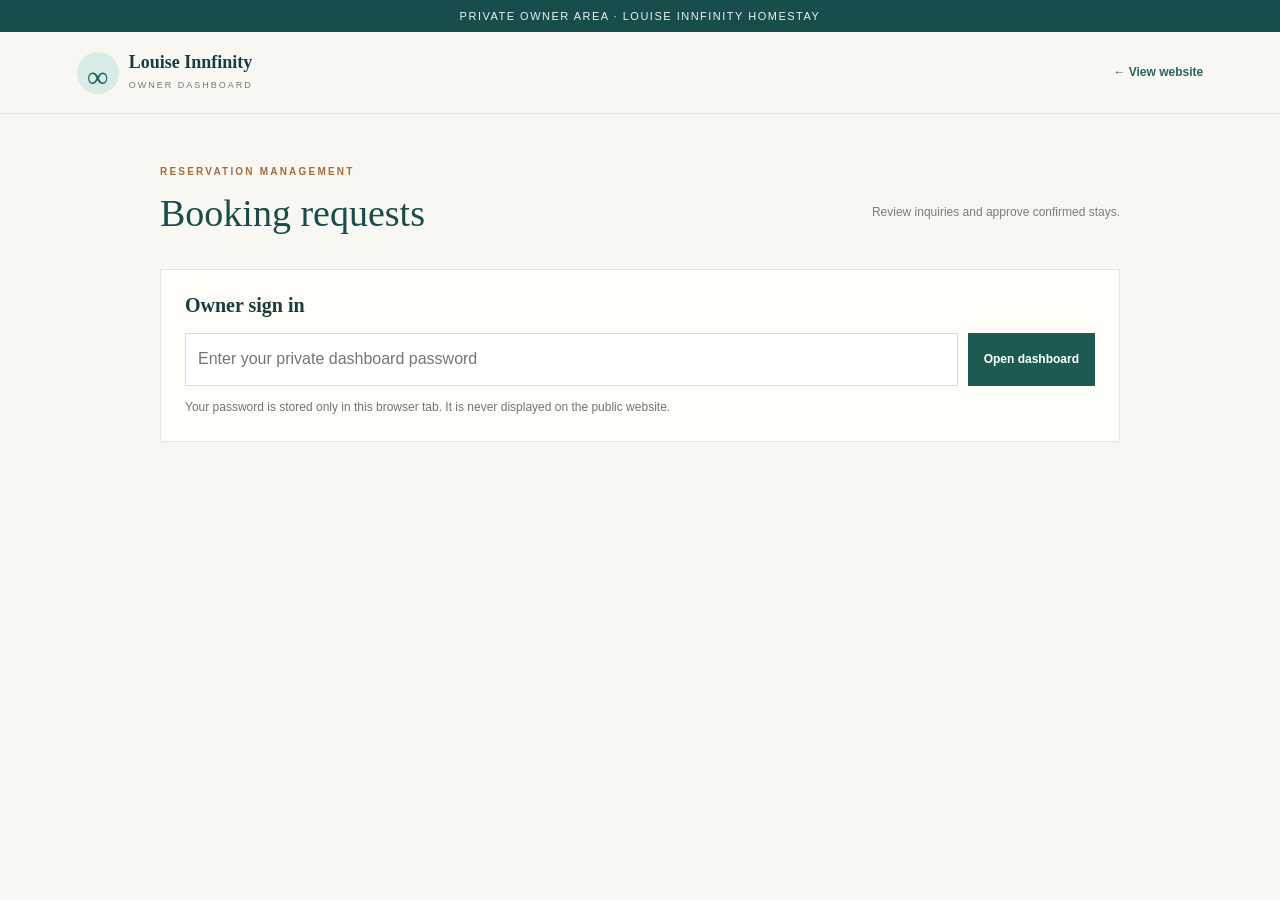
<file: admin.html>
<!doctype html>
<html lang="en"><head><meta charset="utf-8"><meta name="viewport" content="width=device-width,initial-scale=1"><meta name="theme-color" content="#f8f7f1"><title>Owner Dashboard | Louise Innfinity Homestay</title><link rel="stylesheet" href="/styles.css"><style>
.admin-wrap{max-width:1000px;margin:50px auto;padding:0 20px}.admin-head{display:flex;justify-content:space-between;gap:20px;align-items:center;flex-wrap:wrap}.admin-head h1{font:500 38px 'Playfair Display',Georgia,serif;margin:10px 0;color:#1a4c49}.admin-panel{background:#fffdf7;border:1px solid #e2e8df;padding:24px;margin:24px 0}.admin-login{display:flex;gap:10px;flex-wrap:wrap}.admin-login input{flex:1;min-width:180px;padding:12px;border:1px solid #d5dfd7}.admin-login button,.action{border:0;background:#1d5a52;color:white;padding:12px 16px;cursor:pointer;font-weight:700;font-size:12px}.request{border-top:1px solid #e4e9e2;padding:18px 0;display:grid;grid-template-columns:1fr auto;gap:15px}.request h3{font:600 19px 'Playfair Display',serif;margin:0}.request p{font-size:12px;color:#687b71;margin:6px 0}.status{display:inline-block;font-size:10px;text-transform:uppercase;letter-spacing:1px;padding:5px 8px;background:#f3ead8;color:#8a6338}.status.approved{background:#e1f0e5;color:#2e694e}.status.declined{background:#f5e2df;color:#925446}.actions{display:flex;gap:8px;align-items:center}.action.secondary{background:#e9eee7;color:#315b54}.admin-message{font-size:12px;color:#6a7b72;margin-top:12px}.admin-back{font-size:12px;color:#28635b;font-weight:700}@media(max-width:600px){.request{grid-template-columns:1fr}.actions{flex-wrap:wrap}.admin-wrap{margin:25px auto}.admin-panel{padding:18px}}
</style></head><body>
<div class="announcement">PRIVATE OWNER AREA · LOUISE INNFINITY HOMESTAY</div>
<header class="site-header"><a class="brand" href="/"><span class="brand-mark">∞</span><span><strong>Louise Innfinity</strong><small>OWNER DASHBOARD</small></span></a><a class="admin-back" href="/">← View website</a></header>
<main class="admin-wrap"><div class="section-kicker">RESERVATION MANAGEMENT</div><div class="admin-head"><h1>Booking requests</h1><p style="font-size:12px;color:#738078">Review inquiries and approve confirmed stays.</p></div>
<section class="admin-panel"><h2 style="font:600 20px 'Playfair Display',serif;margin-top:0">Owner sign in</h2><div class="admin-login"><input id="password" type="password" placeholder="Enter your private dashboard password" autocomplete="current-password"><button id="login">Open dashboard</button></div><div class="admin-message" id="message">Your password is stored only in this browser tab. It is never displayed on the public website.</div></section>
<section class="admin-panel" id="requestsPanel" hidden><div style="display:flex;justify-content:space-between;align-items:center;gap:12px;flex-wrap:wrap"><h2 style="font:600 20px 'Playfair Display',serif;margin:0">Recent requests</h2><button class="action secondary" id="refresh">Refresh</button></div><div id="requests" style="margin-top:18px"></div></section>
</main><script>
let secret="";
const msg=t=>document.querySelector("#message").textContent=t;
async function api(method,body){const r=await fetch("/.netlify/functions/admin-requests",{method,headers:{"Content-Type":"application/json","x-admin-password":secret},body:body?JSON.stringify(body):undefined});const d=await r.json();if(!r.ok)throw new Error(d.message||"Request failed");return d;}
function esc(s){return String(s??"").replace(/[&<>"']/g,c=>({"&":"&amp;","<":"&lt;",">":"&gt;",'"':"&quot;","'":"&#39;"}[c]));}
async function load(){try{const d=await api("GET");document.querySelector("#requestsPanel").hidden=false;document.querySelector("#requests").innerHTML=d.requests.length?d.requests.map(r=>`<article class="request"><div><span class="status ${r.status}">${esc(r.status)}</span><h3>${esc(r.guestName)} · ${esc(r.roomName)}</h3><p><b>${esc(r.checkIn)}</b> to <b>${esc(r.checkOut)}</b> · ${esc(r.guests)} guests</p><p>${esc(r.guestEmail)} · ${esc(r.guestPhone)}</p><p>${esc(r.message||"No additional message")}</p><p>Reference: ${esc(r.reference)}</p></div><div class="actions">${r.status==="pending"?`<button class="action" data-action="approve" data-id="${esc(r.id)}">Approve</button><button class="action secondary" data-action="decline" data-id="${esc(r.id)}">Decline</button>`:""}</div></article>`).join(""):"<p style='font-size:12px;color:#718078'>No booking requests yet.</p>";document.querySelectorAll("[data-action]").forEach(b=>b.addEventListener("click",()=>act(b.dataset.id,b.dataset.action)));msg("Dashboard loaded. Approving a request will add the stay to the connected room calendar.");}catch(e){msg(e.message);}}
async function act(id,action){if(!confirm(action==="approve"?"Approve this reservation and block these dates in Google Calendar?":"Decline this booking request?"))return;try{await api("POST",{id,action});await load();}catch(e){msg(e.message);}}
document.querySelector("#login").addEventListener("click",async()=>{secret=document.querySelector("#password").value;if(!secret){msg("Enter your dashboard password.");return;}await load();});
document.querySelector("#refresh").addEventListener("click",load);
</script></body></html>
</file>
<file: styles.css>
*{box-sizing:border-box}html{scroll-behavior:smooth;scroll-padding-top:92px}body{margin:0;background:#f8f7f1;color:#173e3d;font-family:"DM Sans",Arial,sans-serif;line-height:1.65}img{display:block;max-width:100%}a{color:inherit;text-decoration:none}button,input,select,textarea{font:inherit}.announcement{background:#174d4b;color:#e8f4ed;text-align:center;padding:7px 14px;font-size:11px;letter-spacing:1.5px;text-transform:uppercase}.announcement span{color:#e9c98e;margin:0 9px}.site-header{height:82px;padding:0 clamp(20px,6vw,90px);display:flex;align-items:center;justify-content:space-between;background:#f8f7f1;position:sticky;top:0;z-index:20;border-bottom:1px solid rgba(26,77,74,.1)}.brand{display:flex;align-items:center;gap:10px}.brand-mark{width:42px;height:42px;border-radius:50%;display:grid;place-items:center;background:#d8ece5;color:#1b6661;font-family:Georgia,serif;font-size:30px}.brand strong{display:block;font-family:"Playfair Display",Georgia,serif;font-size:18px;line-height:1.2}.brand small{display:block;font-size:9px;letter-spacing:2px;color:#65817a;margin-top:4px}.nav{display:flex;align-items:center;gap:clamp(14px,2.2vw,32px);font-size:12px;font-weight:600;color:#47625d}.nav a:not(.nav-cta):hover,.footer-links a:hover{color:#bb8451}.nav-cta{padding:12px 17px;border:1px solid #9abbb0;border-radius:2px;color:#1e5b56}.nav-cta span{margin-left:8px}.menu-toggle{display:none;background:none;border:0;font-size:25px;color:#174d4b}.hero{min-height:650px;height:min(78vh,790px);position:relative;overflow:hidden;background:#315f5b;color:white}.hero-photo{position:absolute;inset:0;background-image:url('/images/homestay-house.jpg');background-position:center 43%;background-size:cover;transform:scale(1.015)}.hero-shade{position:absolute;inset:0;background:linear-gradient(90deg,rgba(12,43,42,.82) 0%,rgba(16,52,50,.62) 42%,rgba(14,48,47,.13) 100%),linear-gradient(0deg,rgba(14,46,44,.32),transparent 55%)}.hero-content{position:relative;z-index:1;max-width:720px;padding:clamp(80px,12vw,150px) clamp(24px,9vw,130px) 50px}.eyebrow,.section-kicker{font-size:10px;letter-spacing:2.2px;font-weight:700;color:#a16e42}.eyebrow.light{color:#e8d3ad}.hero h1,.section h2,.feature-copy h2,.booking-intro h2,.location-copy h2,.closing-cta h2{font-family:"Playfair Display",Georgia,serif;font-size:clamp(42px,6.5vw,78px);font-weight:500;line-height:1.08;letter-spacing:-1.8px;margin:19px 0}.hero h1 em,.section h2 em,.feature-copy h2 em,.booking-intro h2 em,.location-copy h2 em,.closing-cta h2 em{font-weight:500;color:#e9c78e}.hero-copy{max-width:440px;color:#e6efea;font-size:15px}.hero-actions{display:flex;align-items:center;gap:25px;margin-top:32px;flex-wrap:wrap}.button{display:inline-flex;align-items:center;justify-content:center;gap:25px;padding:14px 20px;border:0;border-radius:2px;font-size:12px;font-weight:700;letter-spacing:.3px;cursor:pointer;transition:.2s ease}.button span{font-size:17px}.button:hover{transform:translateY(-2px)}.button-light{background:#f7f4e9;color:#245652}.text-link{font-size:12px;font-weight:600;border-bottom:1px solid rgba(255,255,255,.6);padding-bottom:5px}.hero-note{margin-top:60px;color:#d8e7df;font-size:10px;letter-spacing:1.4px;text-transform:uppercase}.note-dot{display:inline-block;width:7px;height:7px;border-radius:50%;background:#e9c78e;margin-right:9px}.hero-stamp{position:absolute;right:8%;bottom:12%;z-index:2;width:142px;height:142px;border:1px solid rgba(255,255,255,.65);border-radius:50%;display:flex;flex-direction:column;align-items:center;justify-content:center;text-align:center;transform:rotate(8deg);background:rgba(26,85,79,.42);backdrop-filter:blur(3px)}.hero-stamp span,.hero-stamp small{font-size:9px;letter-spacing:3px}.hero-stamp b{font-family:"Playfair Display",serif;font-size:25px;line-height:1.05;font-weight:500;margin:5px}.intro-strip{display:grid;grid-template-columns:repeat(3,1fr);padding:28px clamp(22px,8vw,120px);background:#e9eee5;border-bottom:1px solid #dce6dc}.intro-item{display:grid;grid-template-columns:35px 1fr;column-gap:10px;align-items:center;padding:0 22px;border-right:1px solid #cbd9ce}.intro-item:first-child{padding-left:0}.intro-item:last-child{border:0}.intro-item span{grid-row:span 2;color:#b88a5a;font-family:"Playfair Display",serif;font-size:22px}.intro-item b{font-family:"Playfair Display",serif;font-size:16px;font-weight:600}.intro-item small{font-size:10px;color:#71827a}.section{padding:105px clamp(22px,8vw,120px)}.about-grid{display:grid;grid-template-columns:.9fr 1.1fr;gap:8%;align-items:center;margin-top:30px}.section h2,.location-copy h2{font-size:clamp(38px,5vw,60px);color:#1a4c49}.section h2 em,.location-copy h2 em{color:#b77c4c}.about-copy p{max-width:450px;color:#71817a;font-size:14px}.about-copy .lead{font-family:"Playfair Display",serif;font-size:20px;line-height:1.45;color:#315e58}.under-link{display:inline-flex;gap:20px;margin-top:18px;padding-bottom:7px;border-bottom:1px solid #9cb5a9;color:#245c56;font-size:12px;font-weight:700}.about-image-wrap{position:relative;padding:0 0 32px 32px}.about-image-wrap:before{content:"";position:absolute;left:0;top:28px;width:68%;height:80%;border:1px solid #c9a67e}.about-image{width:100%;height:400px;object-fit:cover;position:relative;box-shadow:0 18px 45px rgba(32,71,64,.12)}.image-caption{position:absolute;right:-15px;bottom:0;background:#f0eadc;padding:14px 20px;display:flex;align-items:center;gap:12px;box-shadow:0 8px 24px rgba(25,67,61,.08)}.caption-icon{font-size:24px;color:#a87348}.image-caption b,.image-caption small{display:block}.image-caption b{font-family:"Playfair Display",serif;font-size:14px}.image-caption small{font-size:10px;color:#71817a}.rooms-section{background:#f0f0e8}.section-heading{display:flex;align-items:end;justify-content:space-between;gap:35px;margin-bottom:40px}.section-heading h2{margin-bottom:0}.section-heading>p{max-width:350px;color:#71817a;font-size:13px;margin-bottom:5px}.room-grid{display:grid;grid-template-columns:repeat(3,1fr);gap:22px}.room-card{background:#fffdf7;border:1px solid #e4e6dc;transition:.2s;min-width:0}.room-card:hover{transform:translateY(-4px);box-shadow:0 15px 30px rgba(33,74,67,.08)}.room-photo{height:205px;position:relative;background:#e0eee8;overflow:hidden}.room-photo img{width:100%;height:100%;object-fit:cover}.room-placeholder{height:100%;display:grid;place-items:center;text-align:center;color:#4d8179;font-size:11px;letter-spacing:1.5px;background:linear-gradient(140deg,#e4f1eb,#f4ead7)}.room-placeholder span{font-size:35px;display:block}.room-info{padding:19px 20px 20px}.room-topline{display:flex;align-items:center;justify-content:space-between;gap:10px}.room-topline h3{font-family:"Playfair Display",serif;font-size:21px;font-weight:600;margin:0;color:#244e49}.room-badge{font-size:9px;letter-spacing:1px;text-transform:uppercase;color:#a27147;background:#f5ead9;padding:5px 8px}.room-info p{font-size:11px;color:#77857d;min-height:36px;margin:10px 0 15px}.room-meta{display:flex;justify-content:space-between;align-items:center;border-top:1px solid #e9ebe3;padding-top:13px;font-size:11px;color:#64776e}.room-price{font-family:"Playfair Display",serif;font-size:18px;color:#235c55}.room-price small{font:10px "DM Sans",sans-serif;color:#7b8981}.room-book{font-size:11px;font-weight:700;color:#28635b}.small-note{font-size:10px;color:#879188;margin-top:18px}.feature-band{display:grid;grid-template-columns:1.05fr .95fr;min-height:440px;background:#1d5550;color:white}.feature-photo{min-height:440px}.feature-photo img{width:100%;height:100%;object-fit:cover}.feature-copy{padding:70px clamp(30px,7vw,100px);align-self:center}.light-kicker{color:#e2c391}.feature-copy h2,.booking-intro h2{font-size:clamp(38px,5vw,59px);margin:16px 0}.feature-copy p,.booking-intro>p{font-size:13px;color:#d0e0d8;max-width:410px}.button-outline{border:1px solid #aecbc0;background:transparent;color:#f5f2e9;margin-top:15px}.amenities-section{background:#f8f7f1}.centered{text-align:center;display:block}.centered h2{margin:15px 0}.centered>p{max-width:420px;margin:0 auto;color:#75837b;font-size:13px}.amenity-grid{display:grid;grid-template-columns:repeat(4,1fr);gap:1px;background:#dfe6dc;border:1px solid #dfe6dc;margin-top:45px}.amenity{background:#f8f7f1;padding:27px 18px;text-align:center;min-height:145px}.amenity-icon{width:44px;height:44px;border-radius:50%;background:#e0eee7;color:#276c62;display:grid;place-items:center;font-size:22px;margin:0 auto 12px}.amenity h3{font-family:"Playfair Display",serif;font-size:16px;margin:0;color:#315b54}.amenity p{font-size:10px;color:#879188;margin:5px 0 0}.gallery-section{background:#e9eee7}.gallery-grid{display:grid;grid-template-columns:1.2fr .8fr;grid-template-rows:210px 210px;gap:15px}.gallery-grid figure{position:relative;margin:0;overflow:hidden;background:#d5e5dc}.gallery-grid figure:first-child{grid-row:span 2}.gallery-grid img{width:100%;height:100%;object-fit:cover;transition:transform .5s}.gallery-grid figure:hover img{transform:scale(1.04)}.gallery-grid figcaption{position:absolute;bottom:0;left:0;right:0;padding:35px 18px 14px;color:white;font-family:"Playfair Display",serif;font-size:17px;background:linear-gradient(transparent,rgba(16,49,47,.65))}.booking-section{display:grid;grid-template-columns:.8fr 1.2fr;gap:8%;padding:100px clamp(22px,8vw,120px);background:#194d49;color:white}.booking-intro{align-self:start;position:sticky;top:120px}.booking-intro h2{font-size:clamp(40px,5vw,60px)}.booking-promise{margin-top:30px;color:#d4e3db;font-size:11px;max-width:300px}.booking-promise span{color:#e8c48d;margin-right:8px}.booking-form{background:#f9f8f1;color:#244b46;padding:30px clamp(20px,4vw,42px);box-shadow:0 18px 45px rgba(0,0,0,.1)}.form-title{display:flex;justify-content:space-between;align-items:center;gap:15px;margin-bottom:22px;padding-bottom:15px;border-bottom:1px solid #dfe5db}.form-title span{font-size:11px;font-weight:700;letter-spacing:1.6px}.form-title small{font-size:9px;color:#859087}.form-grid{display:grid;grid-template-columns:1fr 1fr;gap:15px}.form-grid label{font-size:10px;font-weight:700;color:#60756c;display:flex;flex-direction:column;gap:6px}.form-grid .full{grid-column:1/-1}.form-grid input,.form-grid select,.form-grid textarea{width:100%;min-width:0;border:1px solid #d9e0d8;border-radius:0;background:#fffefa;padding:12px;color:#244b46;font-size:12px;outline:none}.form-grid input:focus,.form-grid select:focus,.form-grid textarea:focus{border-color:#6c9e90;box-shadow:0 0 0 2px rgba(108,158,144,.12)}.form-grid textarea{resize:vertical}.trap{position:absolute!important;left:-9999px!important}.availability-result{margin:16px 0 12px;padding:11px 13px;background:#edf2e9;color:#64766d;font-size:11px}.availability-result.good{background:#e2f1e7;color:#27644d}.availability-result.warn{background:#f8eddb;color:#8a6135}.availability-result.bad{background:#f6e4df;color:#914e3f}.submit-button{width:100%;background:#1c5d55;color:white}.form-footnote{font-size:9px;color:#8a968d;line-height:1.5;margin:12px 0 0}.location-section{padding-top:80px;padding-bottom:80px}.location-card{display:grid;grid-template-columns:1fr 1fr;background:#eee9da;min-height:350px}.location-copy{padding:50px clamp(25px,6vw,75px);align-self:center}.location-copy h2{font-size:clamp(35px,4.5vw,53px)}.location-copy p{font-size:12px;color:#687c70;max-width:320px}.location-art{position:relative;overflow:hidden;min-height:350px;background:linear-gradient(#d2e7df 0 57%,#abd4ca 57% 100%)}.sun{position:absolute;top:45px;right:20%;width:85px;height:85px;border-radius:50%;background:#f2d49c}.island{position:absolute;bottom:125px;left:5%;width:85%;height:100px;border-radius:55% 50% 0 0;background:#6c9e80;transform:rotate(-5deg)}.island:after{content:"";position:absolute;right:18%;top:-30px;width:110px;height:65px;border-radius:50%;background:#6c9e80;transform:rotate(14deg)}.wave{position:absolute;left:-5%;width:115%;height:95px;border-radius:50%;background:#5da9a0}.wave-one{bottom:50px;transform:rotate(4deg)}.wave-two{bottom:-5px;background:#3b8882;transform:rotate(-3deg)}.location-label{position:absolute;right:35px;bottom:34px;z-index:2;color:#fff;font-family:"Playfair Display",serif;font-size:18px;letter-spacing:3px;text-align:right}.location-label small{font:9px "DM Sans",sans-serif;letter-spacing:2px}.closing-cta{text-align:center;padding:75px 20px;background:#dce9df}.closing-cta>p{font-size:9px;letter-spacing:2.3px;color:#9b7049;font-weight:700}.closing-cta h2{font-size:clamp(40px,5vw,58px);color:#1e5550;margin:10px 0 25px}.closing-cta h2 em{color:#b77c4c}.footer{background:#143f3d;color:#d7e5dc;text-align:center;padding:38px 20px 25px}.footer-brand{justify-content:center}.footer-brand .brand-mark{background:#315f58;color:#f2d7a8}.footer-brand strong{color:#f7f3e8}.footer-brand small{color:#b3c9bd}.footer>p{font-size:10px;color:#b3c9bd;margin:20px 0 12px}.footer-links{display:flex;justify-content:center;gap:22px;font-size:10px;margin-bottom:25px}.footer>small{display:block;border-top:1px solid rgba(255,255,255,.13);padding-top:18px;font-size:9px;color:#92aaa0}
@media(max-width:900px){.nav{gap:13px}.nav a{font-size:11px}.section{padding:80px 6vw}.booking-section{padding:80px 6vw;gap:5%}.room-photo{height:175px}.room-info{padding:16px}.feature-copy{padding:55px 6vw}}
@media(max-width:700px){.announcement{font-size:9px;letter-spacing:1px}.site-header{height:70px;padding:0 20px}.brand-mark{width:37px;height:37px;font-size:26px}.brand strong{font-size:16px}.menu-toggle{display:block}.nav{display:none;position:absolute;top:70px;left:0;right:0;background:#f8f7f1;padding:14px 22px 22px;box-shadow:0 15px 20px rgba(24,68,61,.12);flex-direction:column;align-items:stretch;gap:0}.nav.open{display:flex}.nav a{padding:12px 4px;border-bottom:1px solid #e7eae1;font-size:13px}.nav .nav-cta{margin-top:12px;text-align:center;border:1px solid #9abbb0}.hero{height:690px;min-height:610px}.hero-photo{background-position:58% center}.hero-shade{background:linear-gradient(90deg,rgba(12,43,42,.78),rgba(16,52,50,.38)),linear-gradient(0deg,rgba(14,46,44,.4),transparent 70%)}.hero-content{padding:100px 25px 30px}.hero h1{font-size:53px}.hero-copy{font-size:14px;max-width:340px}.hero-note{margin-top:48px;font-size:9px}.hero-stamp{width:100px;height:100px;right:20px;bottom:22px}.hero-stamp b{font-size:19px}.hero-stamp span,.hero-stamp small{font-size:7px}.intro-strip{padding:18px 20px;grid-template-columns:1fr;gap:12px}.intro-item,.intro-item:first-child{padding:0;border:0;grid-template-columns:28px 1fr}.intro-item span{font-size:16px}.intro-item b{font-size:14px}.intro-item small{font-size:9px}.section{padding:70px 22px}.about-grid{grid-template-columns:1fr;gap:30px;margin-top:18px}.about-image-wrap{padding-left:15px;padding-bottom:25px}.about-image{height:280px}.image-caption{right:-5px;padding:10px 13px}.image-caption b{font-size:12px}.section-heading{display:block;margin-bottom:28px}.section-heading>p{margin-top:18px}.section h2{font-size:43px}.room-grid{grid-template-columns:1fr;gap:15px}.room-card{display:grid;grid-template-columns:38% 1fr}.room-photo{height:100%;min-height:175px}.room-info{padding:16px 14px}.room-topline{align-items:flex-start;flex-direction:column;gap:5px}.room-topline h3{font-size:18px}.room-info p{min-height:0;font-size:10px;margin:8px 0 12px}.room-meta{font-size:9px;gap:8px}.room-price{font-size:15px}.feature-band{grid-template-columns:1fr}.feature-photo{min-height:250px;height:250px}.feature-copy{padding:50px 25px 55px}.amenity-grid{grid-template-columns:repeat(2,1fr);margin-top:30px}.amenity{padding:20px 10px;min-height:135px}.amenity h3{font-size:14px}.amenity p{font-size:9px}.gallery-grid{grid-template-columns:1fr 1fr;grid-template-rows:180px 145px;gap:9px}.gallery-grid figure:first-child{grid-column:1/-1;grid-row:auto}.gallery-grid figcaption{font-size:14px;padding:28px 12px 10px}.booking-section{grid-template-columns:1fr;padding:65px 20px;gap:28px}.booking-intro{position:static}.booking-intro h2{font-size:47px}.booking-form{padding:23px 17px}.form-title{display:block}.form-title small{display:block;margin-top:5px}.form-grid{gap:12px}.form-grid input,.form-grid select,.form-grid textarea{padding:11px 9px;font-size:11px}.location-section{padding:55px 20px}.location-card{grid-template-columns:1fr}.location-copy{padding:35px 25px}.location-art{min-height:240px}.closing-cta{padding:60px 20px}.footer-links{gap:15px}.footer-links a{font-size:9px}}
@media(max-width:380px){.hero h1{font-size:45px}.room-card{grid-template-columns:34% 1fr}.room-info{padding:12px}.room-meta{flex-wrap:wrap}.form-grid{grid-template-columns:1fr}.form-grid .full{grid-column:auto}}
</file>
